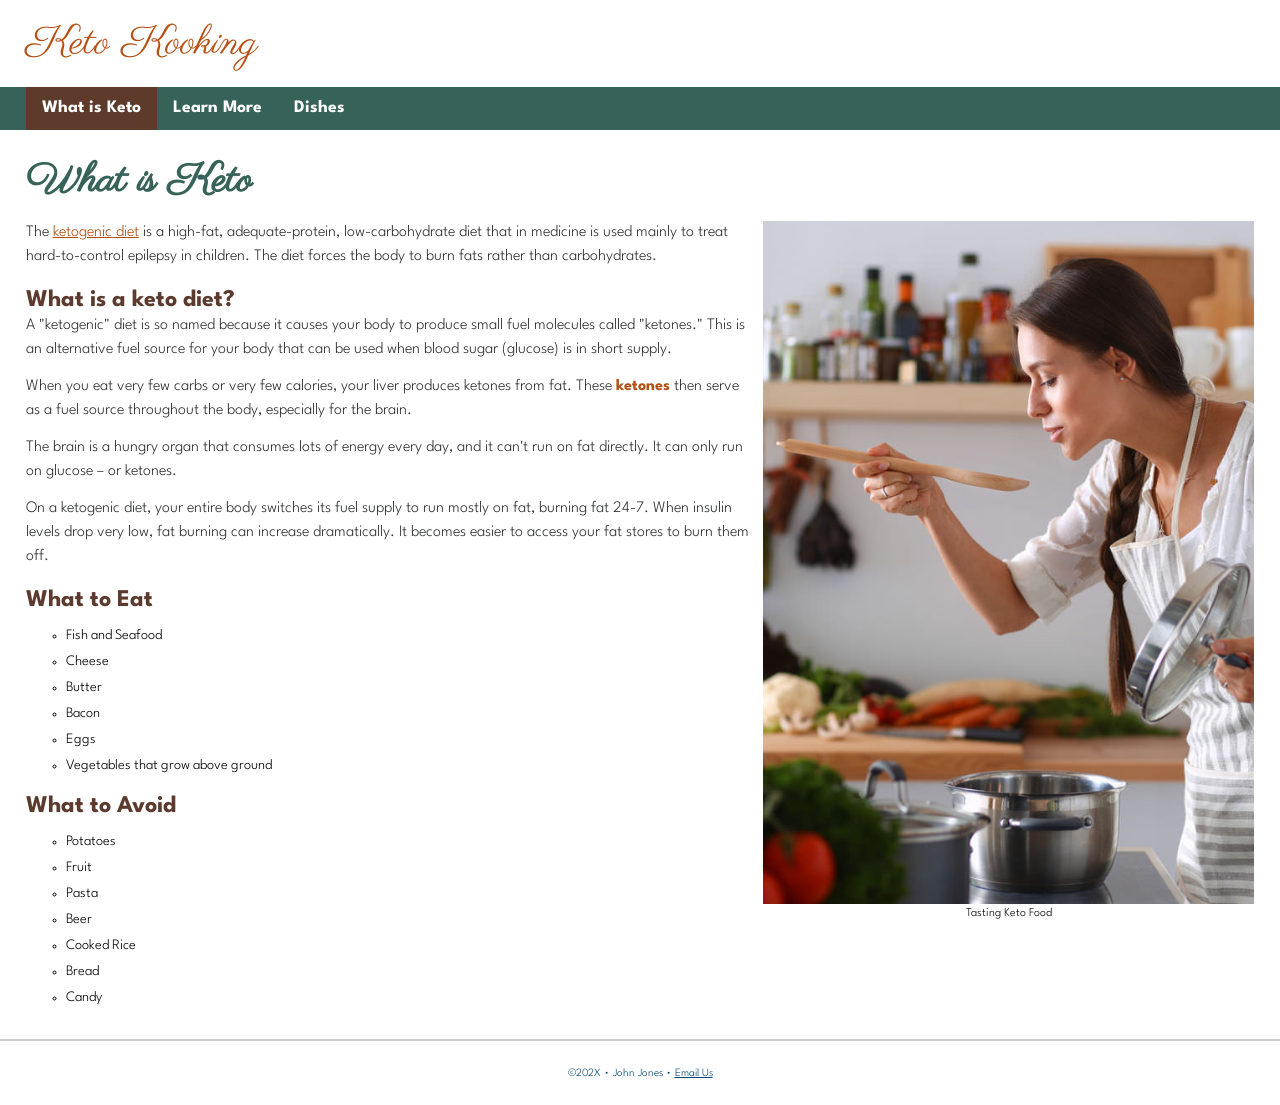
<file: index.html>
<!doctype html>
<html lang="en">
<head>
    <meta name="description" content="Learn about the many benefits of the ketogenic diet."/>
    
    <meta name="viewport" content="width=device-width, initial-scale=1">
    
    <link href="https://fonts.googleapis.com/css2?family=Parisienne&family=Spartan:wght@300&display=swap" rel="stylesheet">
    
    <link rel="stylesheet" href="keto.css">
    
    <meta charset="UTF-8">
    <title>Keto Kooking</title>
</head>
<body>
    <!-- start the page header -->
    <header>
        <span>Keto Kooking</span>
    </header>
    
    <!-- start the page navigation -->
    <nav>
        <ul>
            <li class="active"><a href="index.html">What is Keto</a></li>
            <li><a href="#">Learn More</a></li>
            <li><a href="dishes.html">Dishes</a></li>
            
        </ul>
    </nav>
    
    <!-- start the page main -->
    <main>
        <h1>What is Keto</h1>

        <figure class="wrapped">
            <img src="images/taste_food.jpg" alt="Tasting Keto Food" width="400" height="555">
           <figcaption>Tasting Keto Food</figcaption>
        </figure>
        <p>The <a href="https://en.wikipedia.org/wiki/Ketogenic_diet" target="_blank" rel="noopener">ketogenic diet</a> is a high-fat, adequate-protein, low-carbohydrate diet that in medicine is used mainly to treat hard-to-control epilepsy in children. The diet forces the body to burn fats rather than carbohydrates.</p>
        
        <h2>What is a keto diet?</h2>
        <p>A  "ketogenic" diet is so named because it causes your body to produce small fuel molecules called "ketones." This is an alternative fuel source for your body that can be used when blood sugar (glucose) is in short supply.</p>

        <p>When you eat very few carbs or very few calories, your liver produces ketones from fat. These <strong>ketones</strong> then serve as a fuel source throughout the body, especially for the brain.</p>

        <p>The brain is a hungry organ that consumes lots of energy every day, and it can't run on fat directly. It can only run on glucose – or ketones.</p>

        <p>On a ketogenic diet, your entire body switches its fuel supply to run mostly on fat, burning fat 24-7. When insulin levels drop very low, fat burning can increase dramatically. It becomes easier to access your fat stores to burn them off.</p>
        
        <h2>What to Eat</h2>
        <ul>
            <li>Fish and Seafood</li>
            <li>Cheese</li>
            <li>Butter</li>
            <li>Bacon</li>
            <li>Eggs</li>
            <li>Vegetables that grow above ground</li>
        </ul>
        
        <h2>What to Avoid</h2>
        <ul>
            <li>Potatoes</li>
            <li>Fruit</li>
            <li>Pasta</li>
            <li>Beer</li>
            <li>Cooked Rice</li>
            <li>Bread</li>
            <li>Candy</li>
        </ul>

    </main>
    
    <!-- start the page footer -->
    <footer>
        <p>&copy;202X &bull; John Jones &bull; <a href="mailto:zen@gmail.com">Email Us</a> </p>
    </footer>
</body>
</html>
</file>
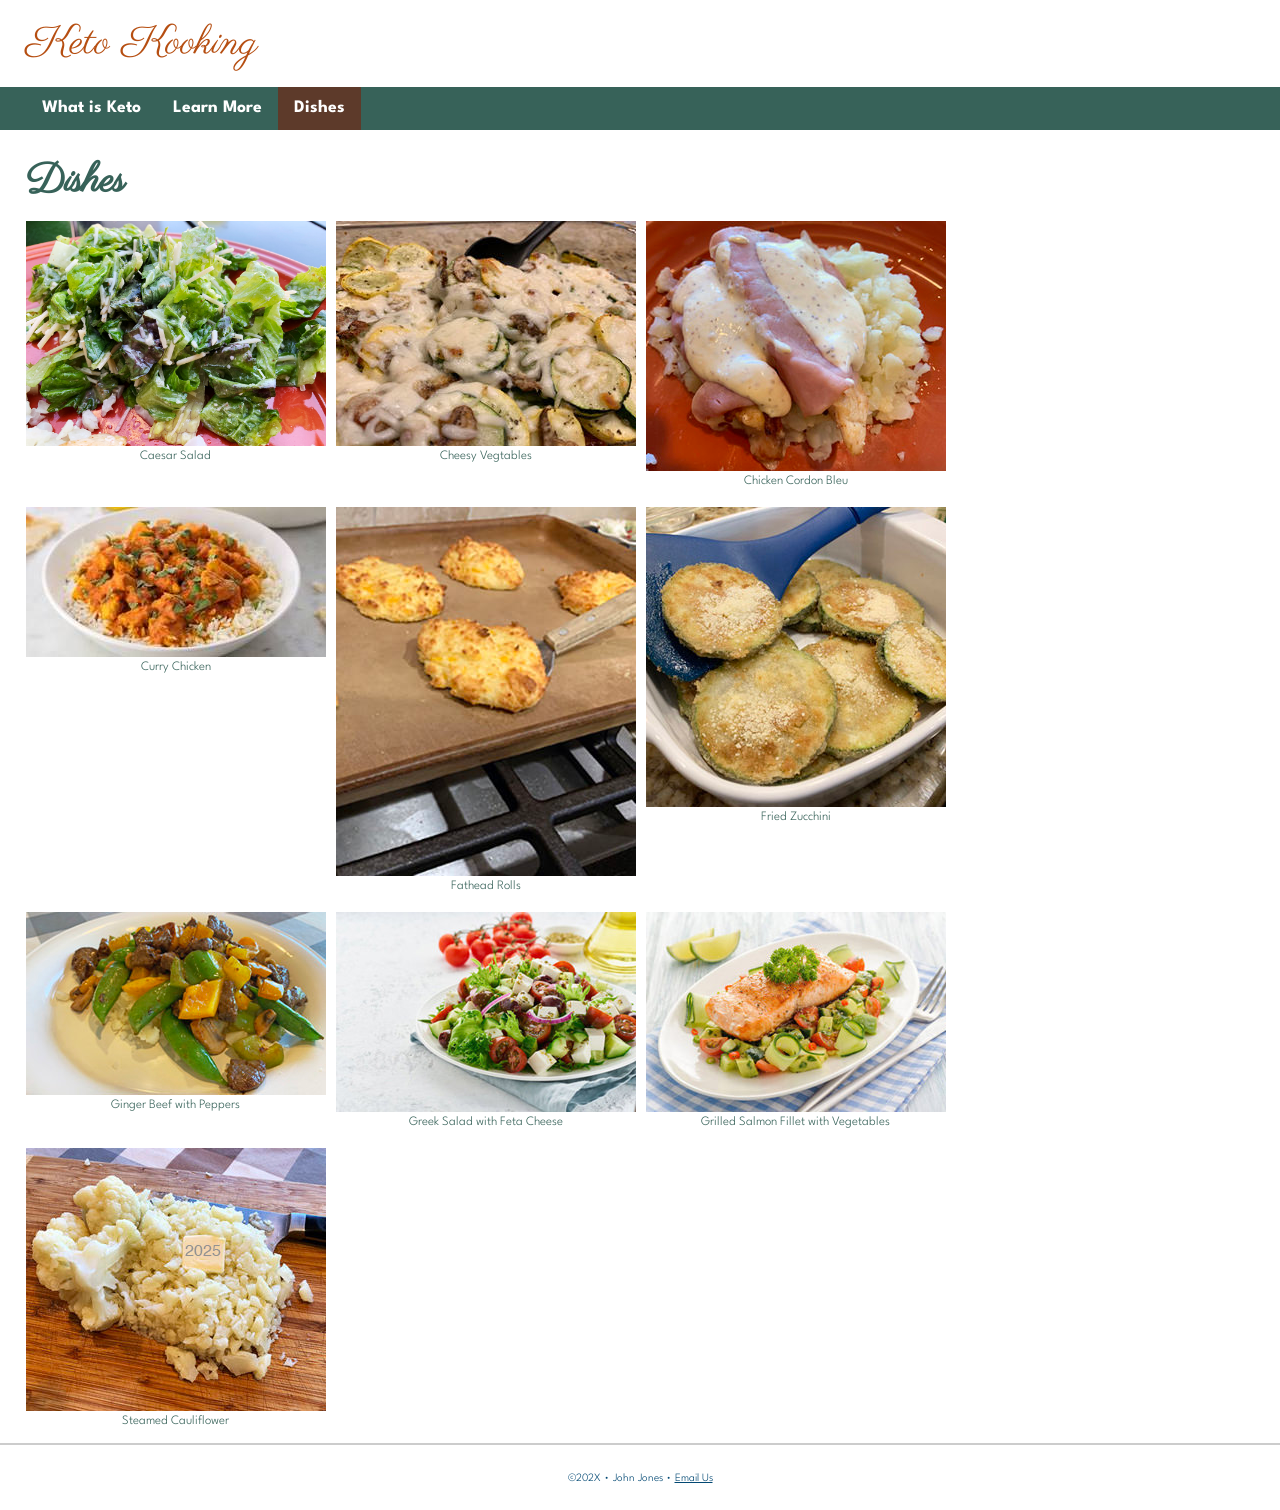
<file: dishes.html>
<!doctype html>
<html lang="en">
<head>
    <meta name="description" content="Learn about the many benefits of the ketogenic diet."/>
    
    <meta name="viewport" content="width=device-width, initial-scale=1">
    
    <link href="https://fonts.googleapis.com/css2?family=Parisienne&family=Spartan:wght@300&display=swap" rel="stylesheet">
    
    <link rel="stylesheet" href="keto.css">
    
    <meta charset="UTF-8">
    <title>Keto Kooking</title>
</head>
<body>
    <!-- start the page header -->
    <header>
        <span>Keto Kooking</span>
    </header>
    
    <!-- start the page navigation -->
    <nav>
        <ul>
            <li><a href="index.html">What is Keto</a></li>
            <li><a href="#">Learn More</a></li>
            <li class="active"><a href="dishes.html">Dishes</a></li>
            
        </ul>
    </nav>
    
    <!-- start the page main -->
    <main>
        <h1>Dishes</h1>
       <div class="gallery">
        <figure>
            <img src="images/Caesar Salad.jpeg" alt="Caesar Salad" width="300" 
            height="225" loading="lazy">
            <figcaption>Caesar Salad</figcaption>
        </figure>

         <figure>
            <img src="images/cheesy_vegetables.jpg" alt="Cheesy Vegtables" width="300" 
            height="225" loading="lazy">
            <figcaption>Cheesy Vegtables</figcaption>
        </figure>
        <figure>
    <img src="images/chicken_cordon_bleu.jpg" alt="Chicken Cordon Bleu" width="300" height="250" loading="lazy">
    <figcaption>Chicken Cordon Bleu</figcaption>
</figure>

<figure>
    <img src="images/curry_chicken.jpg" alt="Curry Chicken" width="300" height="150" loading="lazy">
    <figcaption>Curry Chicken</figcaption>
</figure>

<figure>
    <img src="images/fathead_rolls.jpg" alt="Fathead Rolls" width="300" height="369" loading="lazy">
    <figcaption>Fathead Rolls</figcaption>
</figure>

<figure>
    <img src="images/fried_zucchini.jpg" alt="Fried Zucchini" width="300" height="300" loading="lazy">
    <figcaption>Fried Zucchini</figcaption>
</figure>

<figure>
    <img src="images/ginger_beef_with_peppers.jpg" alt="Ginger Beef with Peppers" width="300" height="183" loading="lazy">
    <figcaption>Ginger Beef with Peppers</figcaption>
</figure>

<figure>
    <img src="images/greek_salad_with_feta_cheese.jpg" alt="Greek Salad with Feta Cheese" width="300" height="200" loading="lazy">
    <figcaption>Greek Salad with Feta Cheese</figcaption>
</figure>

<figure>
    <img src="images/grilled_salmon_fillet_with_vegetables.jpg" alt="Grilled Salmon Fillet with Vegetables" width="300" height="200" loading="lazy">
    <figcaption>Grilled Salmon Fillet with Vegetables</figcaption>
</figure>

<figure>
    <img src="images/steamed_cauliflower.jpg" alt="Steamed Cauliflower" width="300" height="263" loading="lazy">
    <figcaption>Steamed Cauliflower</figcaption>
</figure>

       </div><!--end of gallery-->

    </main>
    
    <!-- start the page footer -->
    <footer>
        <p>&copy;202X &bull; John Jones &bull; <a href="mailto:zen@gmail.com">Email Us</a> </p>
    </footer>
</body>
</html>
</file>
<file: keto.css>
body {
    font-family: 'Spartan', sans-serif;
    font-weight: 300;
    margin: 0;
    font-size: 16px;
}
/* header stuff here */
header {
    font-family: 'Parisienne', cursive; 
    padding: 1rem 2vw;
}
header span {
    margin: 0;
    color: #b64e11;
    font-size: 2.5rem;
}
header p {
    font-family: 'Spartan', sans-serif;
    margin: 0;
    color: #b64e11;
    font-size: 1.22rem;
}

/* navigation stuff here */
nav {
    background-color: #376259;
}
nav ul {
    margin: 0;
    padding: 0 2vw;
    list-style-type: none;
    display: flex;
}
nav a {
    display: block;
    padding: .83rem 1rem;
    font-size: 1.1rem;
    text-decoration: none;
    color: #ffffff;
    font-weight: 700;
}

nav .active a {
    background-color: #5d3a2a;
    color: #ffffff;
}
nav a:hover {
    background-color: #222;
}


/* main stuff here */
main {
    padding: 1rem 2vw;
}

main h1 {
    font-family: 'Parisienne', cursive;
    color: #376259;
    font-size: 2.5rem;
    margin: .5rem 0 .8rem 0;
}
main h2 {
    color: #5c3a2e;
    margin-bottom: .2rem;
}
main p {
    color: #2f3133;
    margin: 0 0 .8rem 0;
    line-height: 150%;
}

main ol {
    background-color: #eaeaea;
}
main dl dt {
    color: #f20519;
    font-weight: 700;
}
main dl dd {
    color: #024873;
    font-size: .9rem;
}
main ul {
    list-style-type: circle;
}
main ul li {
    line-height: 125%;
    margin-bottom: .5rem;
    font-size: .9rem;
}
main strong {
    color: #b64e11;
}

main a {
    color: #b44f12;
}
main a:hover {
    background-color:#eee;
}
/* main image stuff here */
figure.wrapped {
    margin: 0 0 0 10px;
    width: 40%;
float: right;
}
figure.wrapped img {
    width: 100%;
    height: auto;
}
figure.wrapped figcaption {
    text-align: center;
    font-size: .75rem;
}
/* gallery stuff here */
div.gallery {
    display: flex;
    flex-wrap:wrap;
    gap: 20px 10px 
}
div.gallery figure {
    margin: 0;
}

div.gallery figcaption {
text-align: center;
font-size: .8rem;
color: #376259
}
/* footer stuff here */
footer {
    border-top: solid #ccc 2px;
    text-align: center;
    color: #024873;
    font-size: .7rem;
    padding: 1rem 0;
}
footer a {
    color: #024873;
}
</file>
